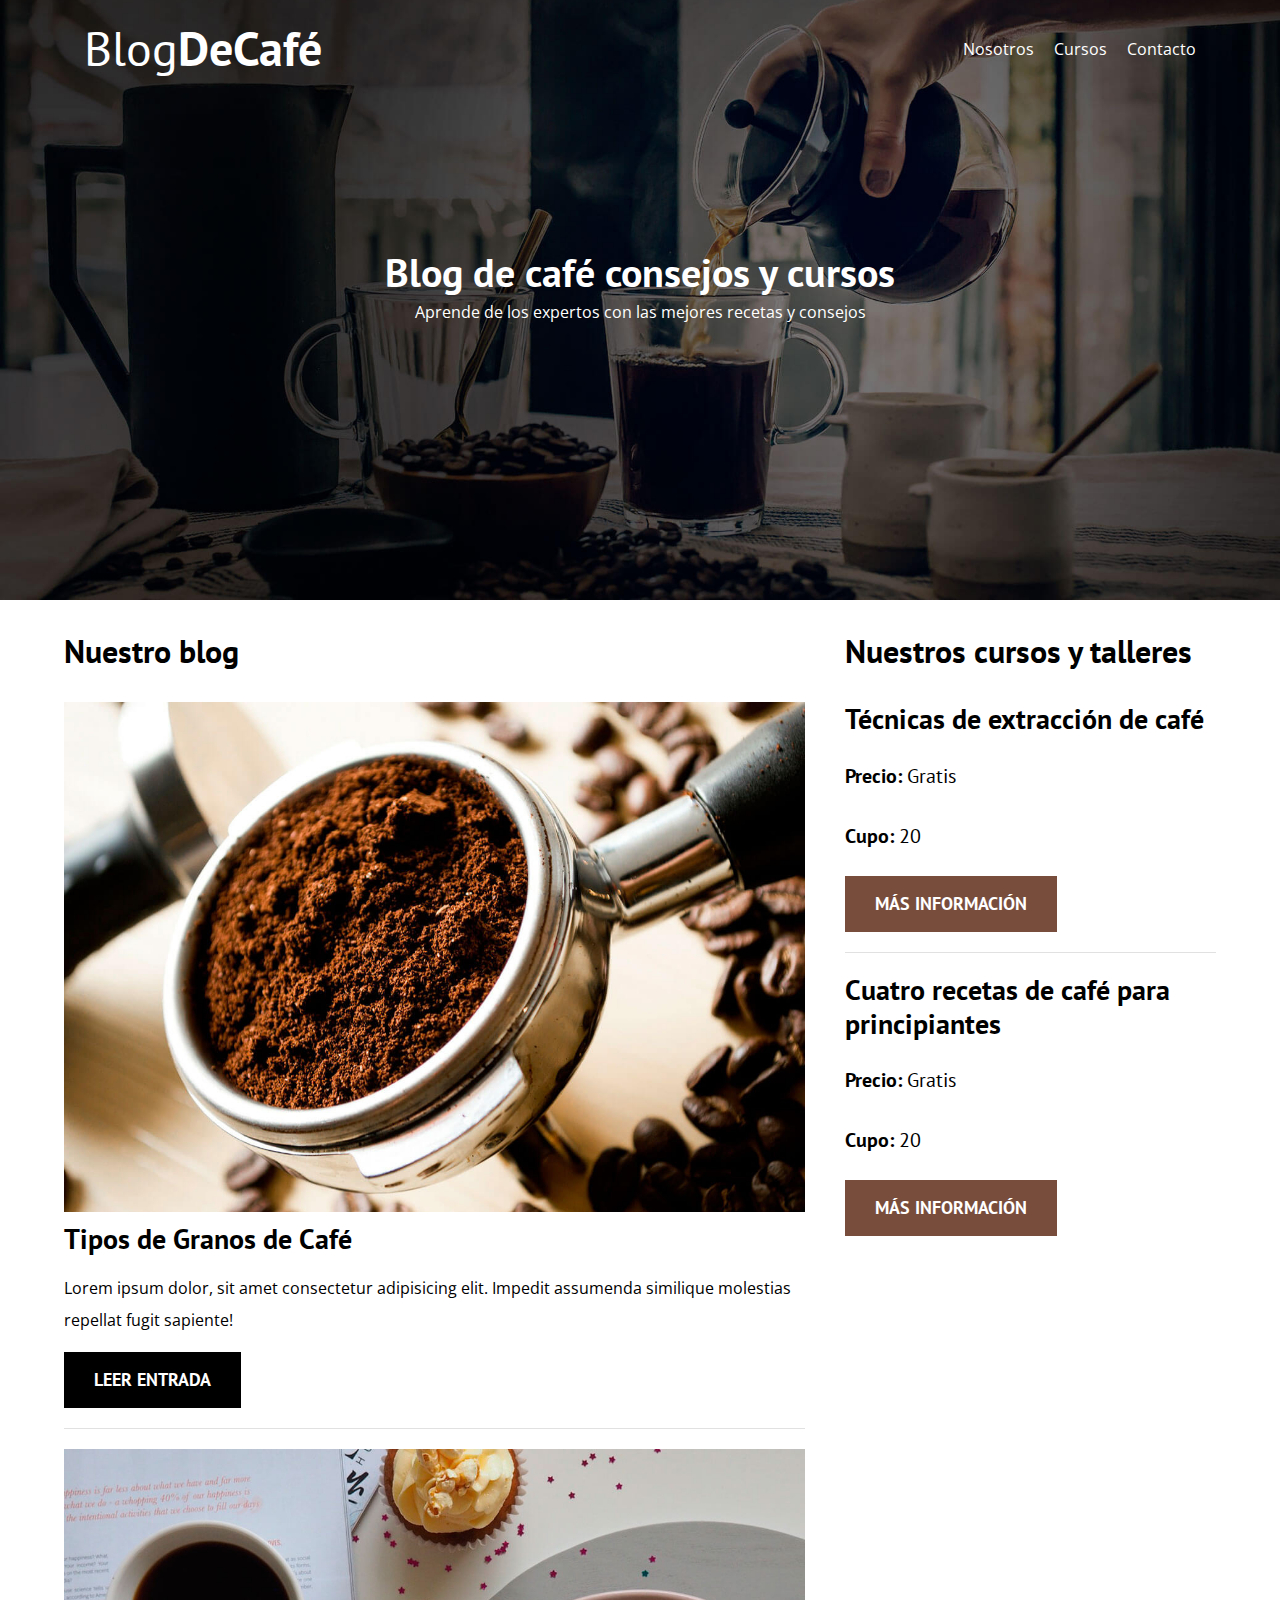
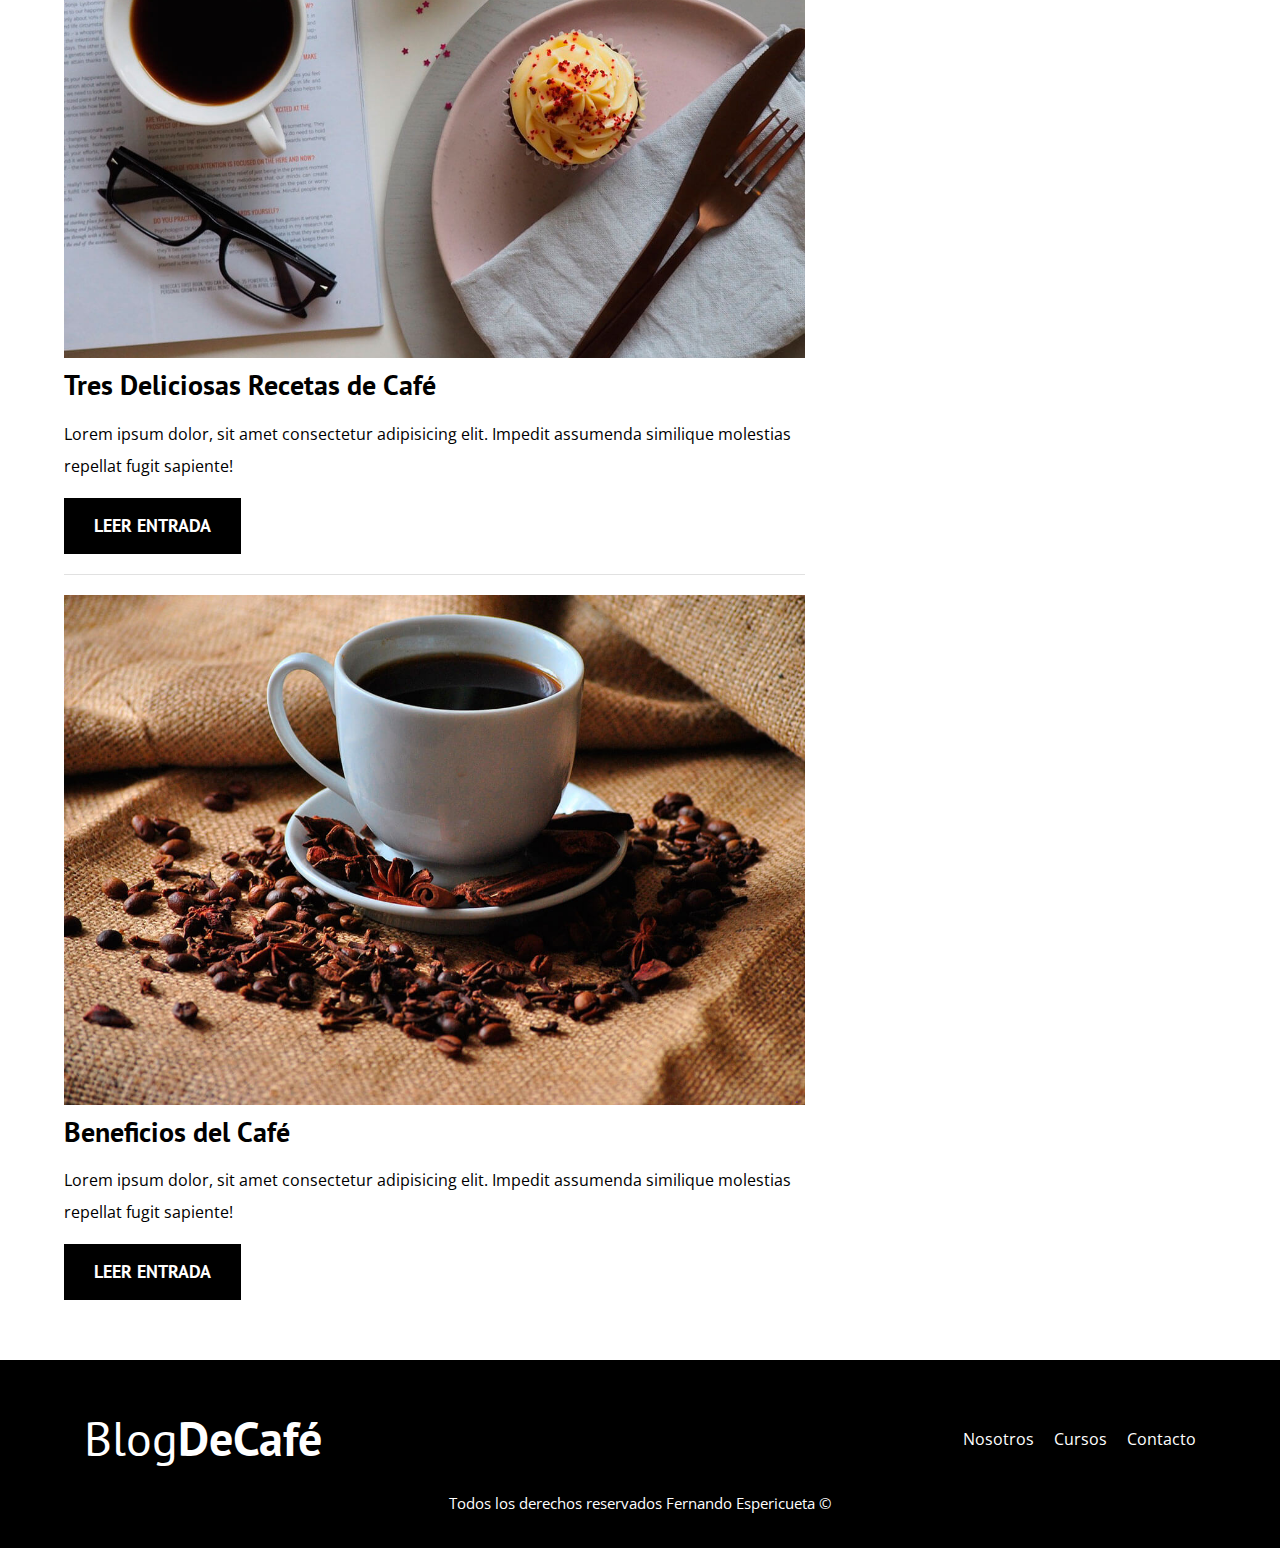
<file: index.html>
<!DOCTYPE html>
<html lang="en">

<head>
    <meta charset="UTF-8">
    <meta http-equiv="X-UA-Compatible" content="IE=edge">
    <meta name="viewport" content="width=device-width, initial-scale=1.0">
    <title>Blog de café</title>
    <link rel="stylesheet" href="/css/normalize.css">
    <link rel="preconnect" href="https://fonts.googleapis.com">
    <link rel="preconnect" href="https://fonts.gstatic.com" crossorigin>
    <link href="https://fonts.googleapis.com/css2?family=Open+Sans&family=PT+Sans:wght@400;700&display=swap"
        rel="stylesheet">
    <link rel="stylesheet" href="/css/style.css">
</head>

<body>
    <header class="header">
        <div class="contenedor">
            <div class="barra">
                <a class="logo" href="index.html">
                    <h1 class="logo__nombre no-margin centrar-texto">Blog<span class="logo__bold">DeCafé</span></h1>
                </a>
                <nav class="navegacion centrar-texto">
                    <a href="nosotros.html" class="navegacion__enlace">Nosotros</a>
                    <a href="cursos.html" class="navegacion__enlace">Cursos</a>
                    <a href="contacto.html" class="navegacion__enlace">Contacto</a>
                </nav>
            </div>
        </div>
        <div class="header__texto centrar-texto">
            <h2 class="no-margin">Blog de café consejos y cursos</h2>
            <p class="no-margin">Aprende de los expertos con las mejores recetas y consejos</p>
        </div>
    </header>

    <div class="contenedor contenido-principal">
        <main class="blog">
            <h3>Nuestro blog</h3>

            <article class="entrada">
                <div class="entrada__imagen">
                    <img loading="lazy" src="img/blog1.jpg" alt="Imagen blog">
                </div>
                <div class="entrada__contenido">
                    <h4 class="no-margin">Tipos de Granos de Café</h4>
                    <p>Lorem ipsum dolor, sit amet consectetur adipisicing elit. Impedit assumenda similique molestias repellat fugit sapiente!</p>
                    <a href="entrada.html" class="boton boton--primario">Leer entrada</a>
                </div>
            </article>

            <article class="entrada">
                <div class="entrada__imagen">
                    <img loading="lazy" src="img/blog2.jpg" alt="Imagen blog">
                </div>
                <div class="entrada__contenido">
                    <h4 class="no-margin">Tres Deliciosas Recetas de Café</h4>
                    <p>Lorem ipsum dolor, sit amet consectetur adipisicing elit. Impedit assumenda similique molestias repellat fugit sapiente!</p>
                    <a href="entrada.html" class="boton boton--primario">Leer entrada</a>
                </div>
            </article>

            <article class="entrada">
                <div class="entrada__imagen">
                    <img loading="lazy" src="img/blog3.jpg" alt="Imagen blog">
                </div>
                <div class="entrada__contenido">
                    <h4 class="no-margin">Beneficios del Café</h4>
                    <p>Lorem ipsum dolor, sit amet consectetur adipisicing elit. Impedit assumenda similique molestias repellat fugit sapiente!</p>
                    <a href="entrada.html" class="boton boton--primario">Leer entrada</a>
                </div>
            </article>
        </main>
        <aside class="sidebar">
            <h3>Nuestros cursos y talleres</h3>
            
            <ul class="cursos no-padding">
                <li class="widget-curso">
                    <h4 class="no-margin">Técnicas de extracción de café</h4>
                    <p class="widget-curso__label">Precio: <span class="widget-curso__info">Gratis</span></p>
                    <p class="widget-curso__label">Cupo: <span class="widget-curso__info">20</span></p>
                    <a href="entrada.html" class="boton boton--secundario">Más información</a>
                </li>

                <li class="widget-curso">
                    <h4 class="no-margin">Cuatro recetas de café para principiantes</h4>
                    <p class="widget-curso__label">Precio: <span class="widget-curso__info">Gratis</span></p>
                    <p class="widget-curso__label">Cupo: <span class="widget-curso__info">20</span></p>
                    <a href="entrada.html" class="boton boton--secundario">Más información</a>
                </li>
            </ul>

        </aside>
    </div>

    <footer class="footer">
        <div class="contenedor">
            <div class="barra">
                <a class="logo" href="index.html">
                    <h1 class="logo__nombre no-margin centrar-texto">Blog<span class="logo__bold">DeCafé</span></h1>
                </a>
                <nav class="navegacion centrar-texto">
                    <a href="nosotros.html" class="navegacion__enlace">Nosotros</a>
                    <a href="cursos.html" class="navegacion__enlace">Cursos</a>
                    <a href="contacto.html" class="navegacion__enlace">Contacto</a>
                </nav>
            </div>
        </div>
        <p class="centrar-texto derechos">Todos los derechos reservados Fernando Espericueta ©</p>
    </footer>

</body>

</html>
</file>
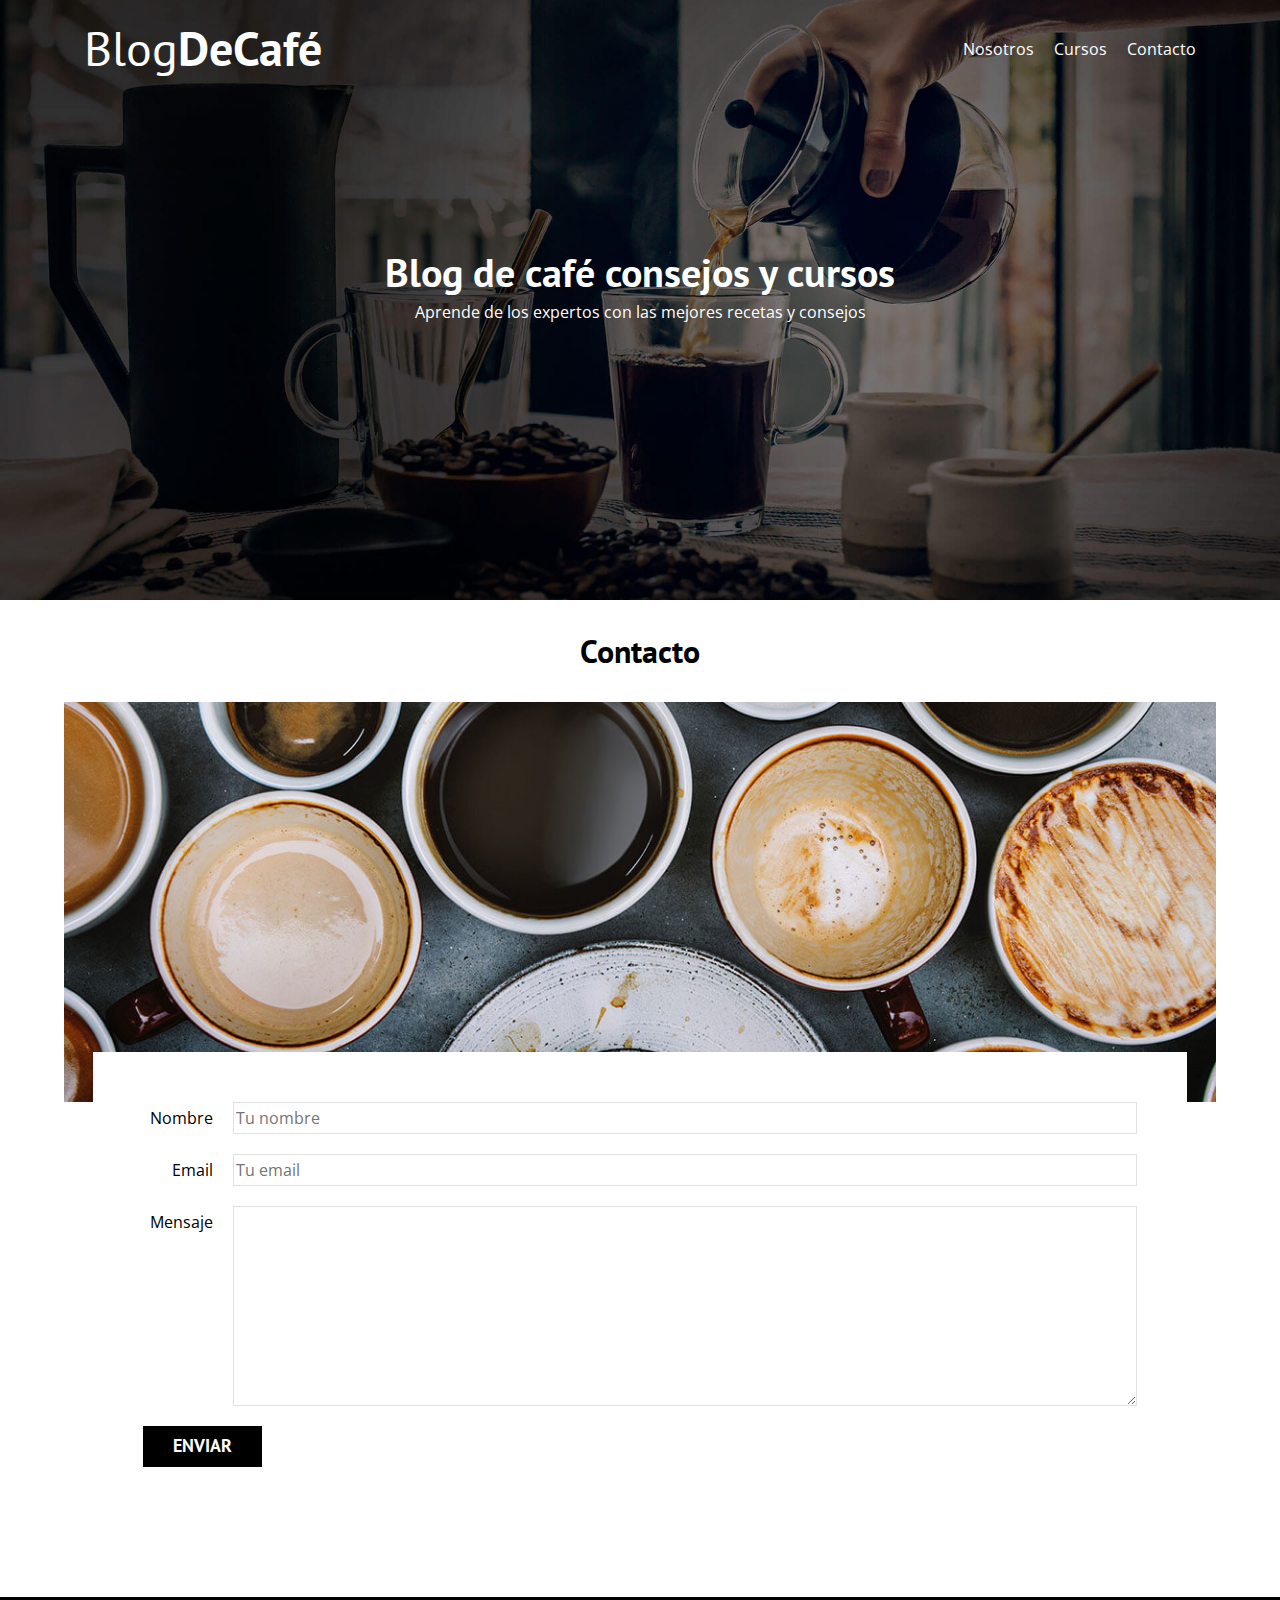
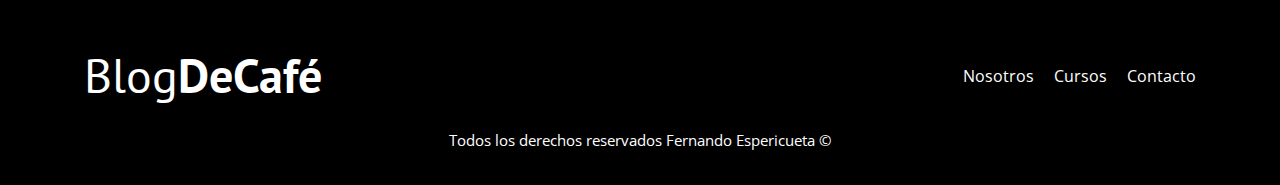
<file: contacto.html>
<!DOCTYPE html>
<html lang="en">

<head>
    <meta charset="UTF-8">
    <meta http-equiv="X-UA-Compatible" content="IE=edge">
    <meta name="viewport" content="width=device-width, initial-scale=1.0">
    <title>Blog de café</title>
    <link rel="stylesheet" href="/css/normalize.css">
    <link rel="preconnect" href="https://fonts.googleapis.com">
    <link rel="preconnect" href="https://fonts.gstatic.com" crossorigin>
    <link href="https://fonts.googleapis.com/css2?family=Open+Sans&family=PT+Sans:wght@400;700&display=swap"
        rel="stylesheet">
    <link rel="stylesheet" href="/css/style.css">
</head>

<body>
    <header class="header">
        <div class="contenedor">
            <div class="barra">
                <a class="logo" href="index.html">
                    <h1 class="logo__nombre no-margin centrar-texto">Blog<span class="logo__bold">DeCafé</span></h1>
                </a>
                <nav class="navegacion centrar-texto">
                    <a href="nosotros.html" class="navegacion__enlace">Nosotros</a>
                    <a href="cursos.html" class="navegacion__enlace">Cursos</a>
                    <a href="contacto.html" class="navegacion__enlace">Contacto</a>
                </nav>
            </div>
        </div>
        <div class="header__texto centrar-texto">
            <h2 class="no-margin">Blog de café consejos y cursos</h2>
            <p class="no-margin">Aprende de los expertos con las mejores recetas y consejos</p>
        </div>
    </header>

    <main class="contenedor">
        <h3 class="centrar-texto">Contacto</h3>

        <div class="contacto-bg"></div>

        <form class="formulario">
            <div class="campo">
                <label class="campo__label" for="nombre">Nombre</label>
                <input class="campo__field" type="text" placeholder="Tu nombre" id="nombre">
            </div>

            <div class="campo">
                <label class="campo__label" for="email">Email</label>
                <input class="campo__field" type="email" placeholder="Tu email" id="email">
            </div>

            <div class="campo">
                <label class="campo__label" for="mensaje">Mensaje</label>
                <textarea class="campo__field campo__field--textarea" id="mensaje"></textarea>
            </div>

            <div class="campo">
                <input type="submit" value="enviar" class="boton boton--primario">
            </div>
        </form>

    </main>

    <footer class="footer">
        <div class="contenedor">
            <div class="barra">
                <a class="logo" href="index.html">
                    <h1 class="logo__nombre no-margin centrar-texto">Blog<span class="logo__bold">DeCafé</span></h1>
                </a>
                <nav class="navegacion centrar-texto">
                    <a href="nosotros.html" class="navegacion__enlace">Nosotros</a>
                    <a href="cursos.html" class="navegacion__enlace">Cursos</a>
                    <a href="contacto.html" class="navegacion__enlace">Contacto</a>
                </nav>
            </div>
        </div>
        <p class="centrar-texto derechos">Todos los derechos reservados Fernando Espericueta ©</p>
    </footer>

</body>

</html>
</file>
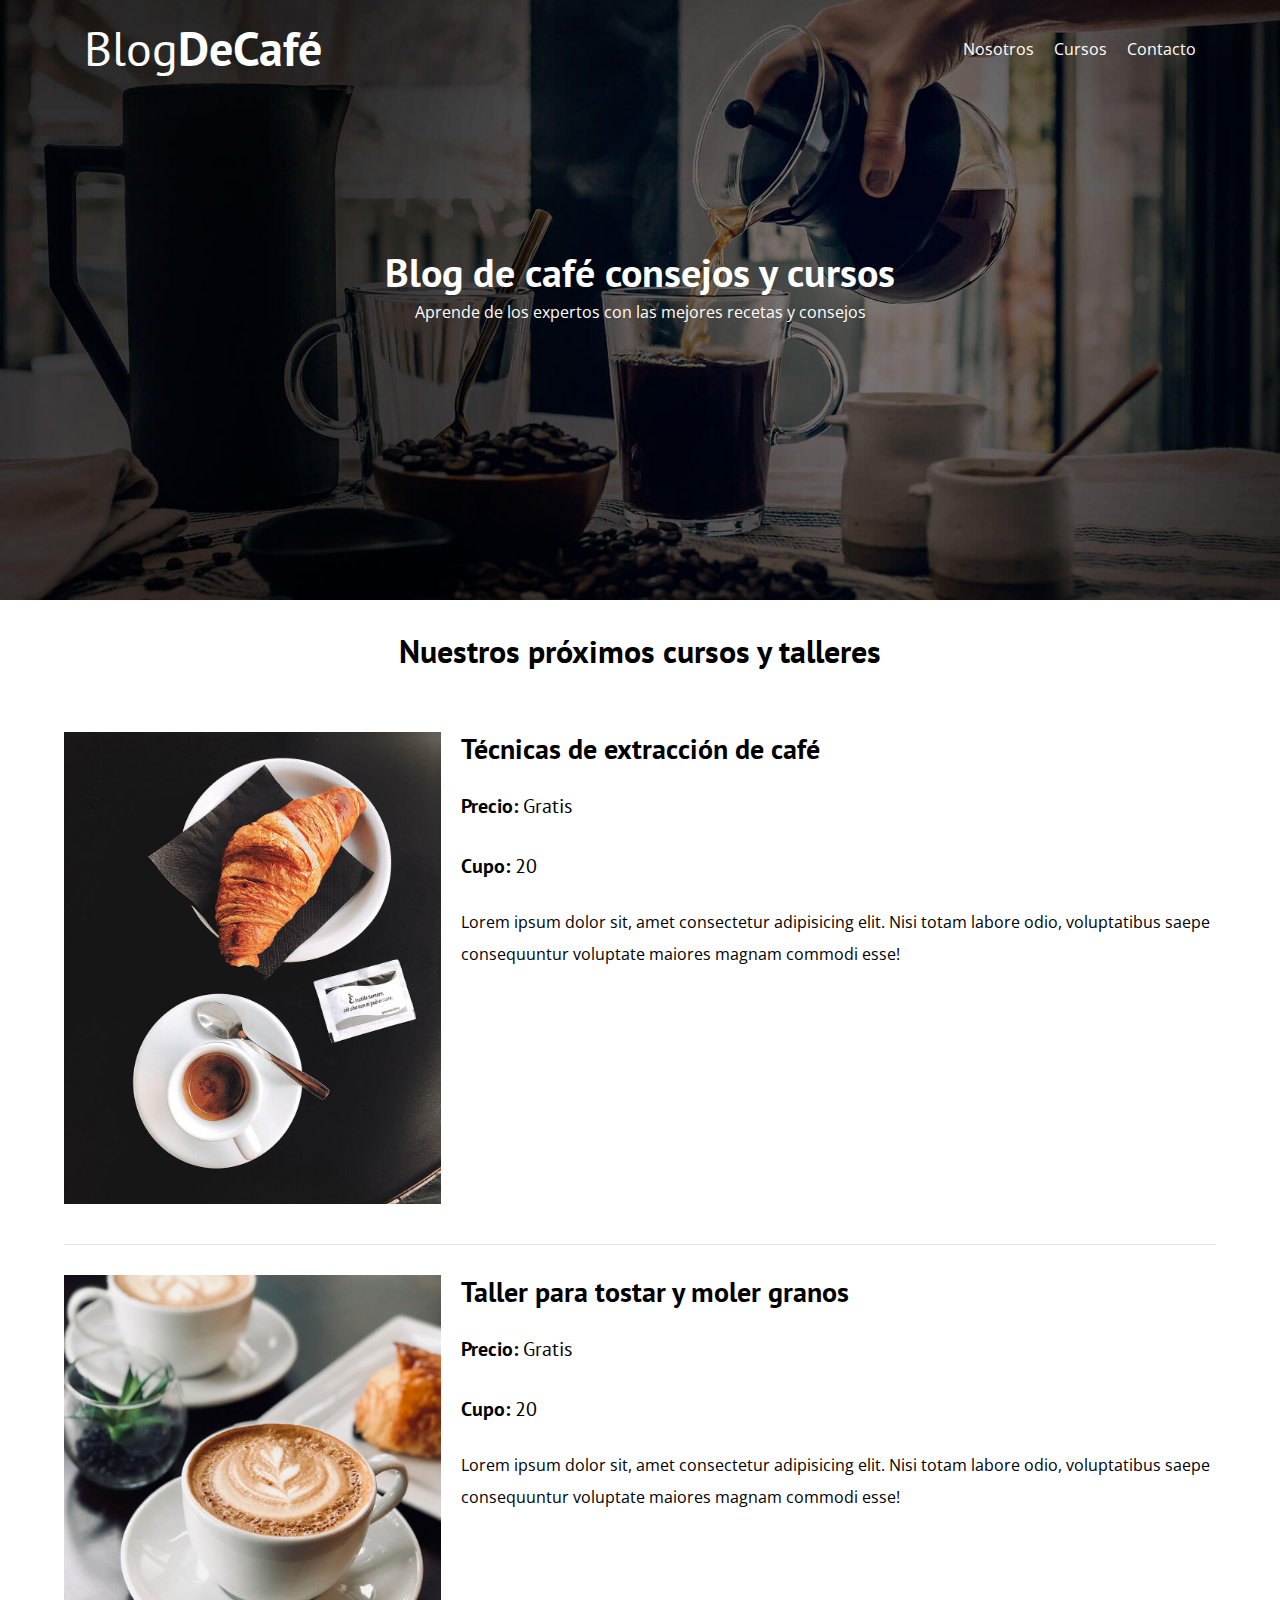
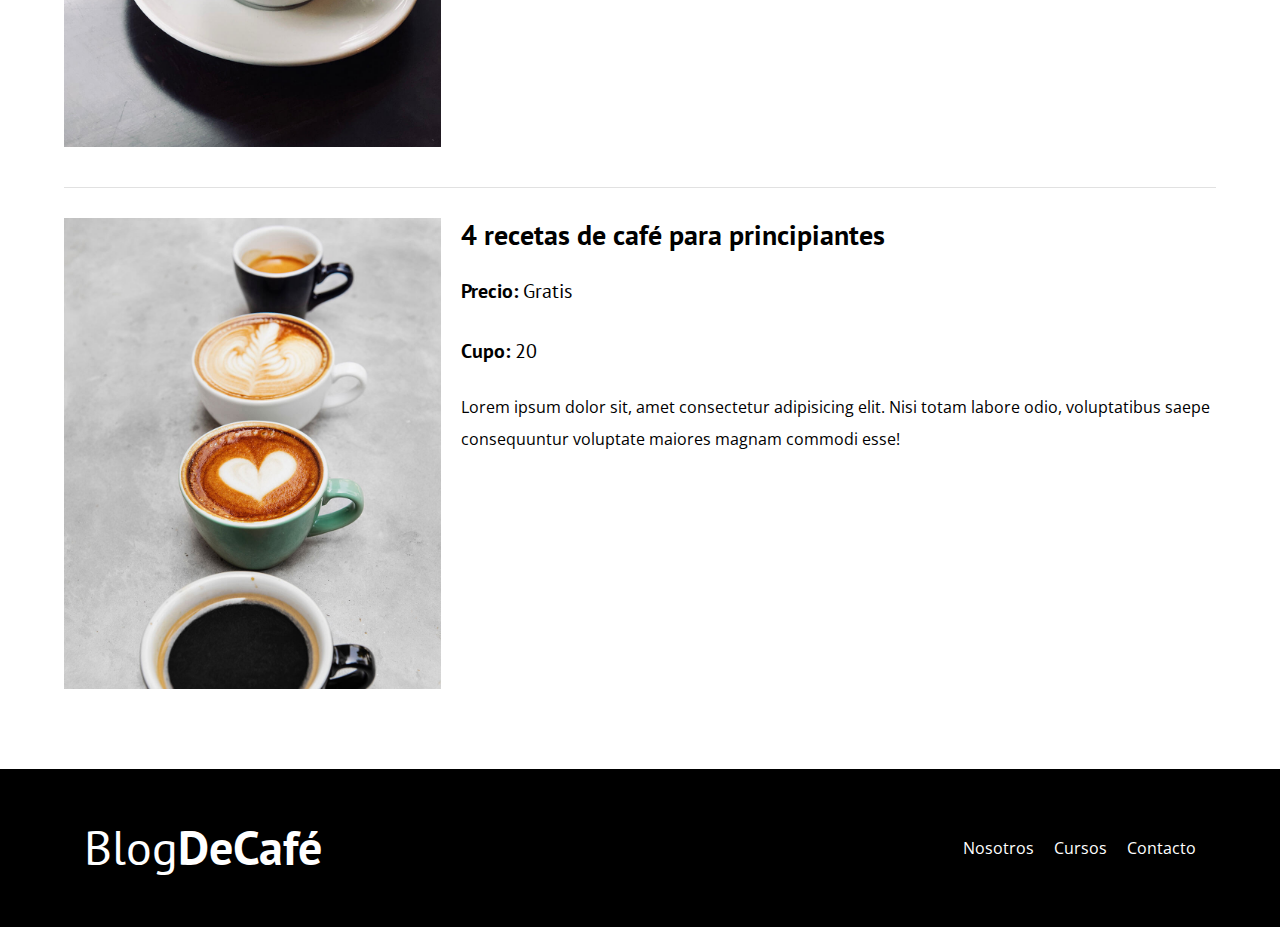
<file: cursos.html>
<!DOCTYPE html>
<html lang="en">

<head>
    <meta charset="UTF-8">
    <meta http-equiv="X-UA-Compatible" content="IE=edge">
    <meta name="viewport" content="width=device-width, initial-scale=1.0">
    <title>Blog de café</title>
    <link rel="stylesheet" href="/css/normalize.css">
    <link rel="preconnect" href="https://fonts.googleapis.com">
    <link rel="preconnect" href="https://fonts.gstatic.com" crossorigin>
    <link href="https://fonts.googleapis.com/css2?family=Open+Sans&family=PT+Sans:wght@400;700&display=swap"
        rel="stylesheet">
    <link rel="stylesheet" href="/css/style.css">
</head>

<body>
    <header class="header">
        <div class="contenedor">
            <div class="barra">
                <a class="logo" href="index.html">
                    <h1 class="logo__nombre no-margin centrar-texto">Blog<span class="logo__bold">DeCafé</span></h1>
                </a>
                <nav class="navegacion centrar-texto">
                    <a href="nosotros.html" class="navegacion__enlace">Nosotros</a>
                    <a href="cursos.html" class="navegacion__enlace">Cursos</a>
                    <a href="contacto.html" class="navegacion__enlace">Contacto</a>
                </nav>
            </div>
        </div>
        <div class="header__texto centrar-texto">
            <h2 class="no-margin">Blog de café consejos y cursos</h2>
            <p class="no-margin">Aprende de los expertos con las mejores recetas y consejos</p>
        </div>
    </header>

    <main class="contenedor">
        <h3 class="centrar-texto">Nuestros próximos cursos y talleres</h3>
        <div class="curso">

            <div class="curso__imagen">
                <img src="img/curso1.jpg" alt="Imagen del curso">
            </div>

            <div class="curso__informacion">
                <h4 class="no-margin">Técnicas de extracción de café</h4>
                <p class="widget-curso__label">Precio: <span class="widget-curso__info">Gratis</span></p>
                <p class="widget-curso__label">Cupo: <span class="widget-curso__info">20</span></p>
                <p class="curso__descripcion">
                    Lorem ipsum dolor sit, amet consectetur adipisicing elit. Nisi totam labore odio, voluptatibus saepe consequuntur voluptate maiores magnam commodi esse!
                </p>
            </div>

        </div> <!-- .curso -->

        <div class="curso">

            <div class="curso__imagen">
                <img src="img/curso2.jpg" alt="Imagen del curso">
            </div>

            <div class="curso__informacion">
                <h4 class="no-margin">Taller para tostar y moler granos</h4>
                <p class="widget-curso__label">Precio: <span class="widget-curso__info">Gratis</span></p>
                <p class="widget-curso__label">Cupo: <span class="widget-curso__info">20</span></p>
                <p class="curso__descripcion">
                    Lorem ipsum dolor sit, amet consectetur adipisicing elit. Nisi totam labore odio, voluptatibus saepe consequuntur voluptate maiores magnam commodi esse!
                </p>
            </div>

        </div> <!-- .curso -->

        <div class="curso">

            <div class="curso__imagen">
                <img src="img/curso3.jpg" alt="Imagen del curso">
            </div>

            <div class="curso__informacion">
                <h4 class="no-margin">4 recetas de café para principiantes</h4>
                <p class="widget-curso__label">Precio: <span class="widget-curso__info">Gratis</span></p>
                <p class="widget-curso__label">Cupo: <span class="widget-curso__info">20</span></p>
                <p class="curso__descripcion">
                    Lorem ipsum dolor sit, amet consectetur adipisicing elit. Nisi totam labore odio, voluptatibus saepe consequuntur voluptate maiores magnam commodi esse!
                </p>
            </div>

        </div> <!-- .curso -->
    </main>

    <footer class="footer">
        <div class="contenedor">
            <div class="barra">
                <a class="logo" href="index.html">
                    <h1 class="logo__nombre no-margin centrar-texto">Blog<span class="logo__bold">DeCafé</span></h1>
                </a>
                <nav class="navegacion centrar-texto">
                    <a href="nosotros.html" class="navegacion__enlace">Nosotros</a>
                    <a href="cursos.html" class="navegacion__enlace">Cursos</a>
                    <a href="contacto.html" class="navegacion__enlace">Contacto</a>
                </nav>
            </div>
        </div>
    </footer>

</body>

</html>
</file>
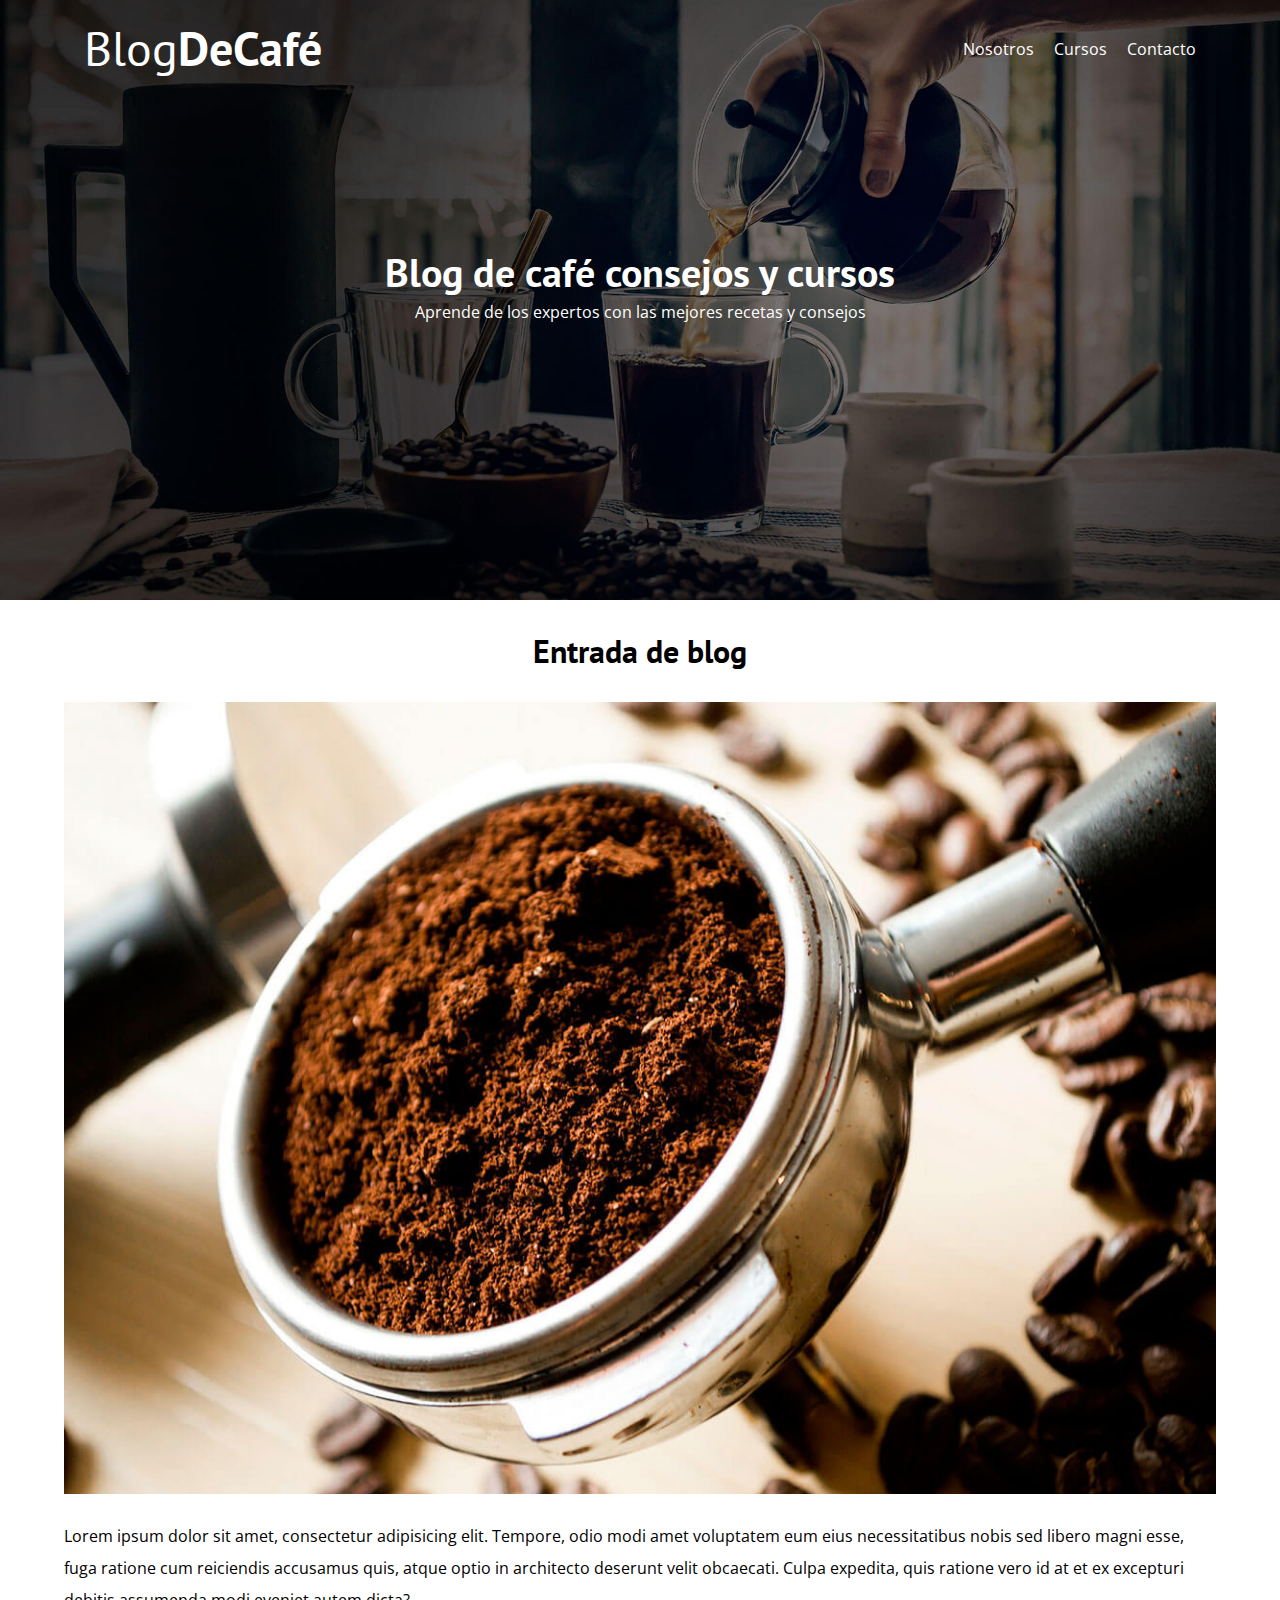
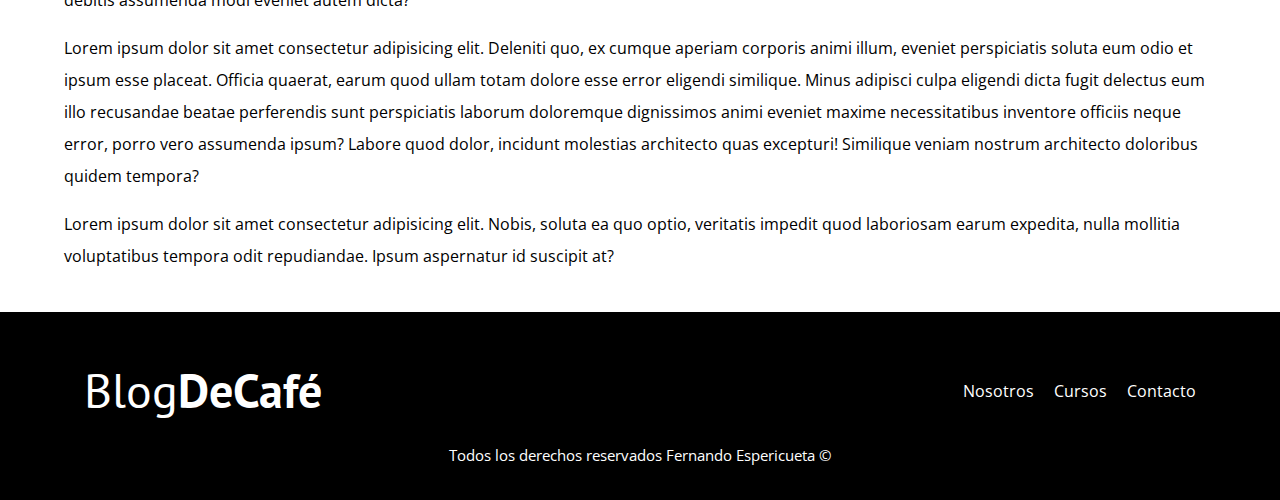
<file: entrada.html>
<!DOCTYPE html>
<html lang="en">

<head>
    <meta charset="UTF-8">
    <meta http-equiv="X-UA-Compatible" content="IE=edge">
    <meta name="viewport" content="width=device-width, initial-scale=1.0">
    <title>Blog de café</title>
    <link rel="stylesheet" href="/css/normalize.css">
    <link rel="preconnect" href="https://fonts.googleapis.com">
    <link rel="preconnect" href="https://fonts.gstatic.com" crossorigin>
    <link href="https://fonts.googleapis.com/css2?family=Open+Sans&family=PT+Sans:wght@400;700&display=swap"
        rel="stylesheet">
    <link rel="stylesheet" href="/css/style.css">
</head>

<body>
    <header class="header">
        <div class="contenedor">
            <div class="barra">
                <a class="logo" href="index.html">
                    <h1 class="logo__nombre no-margin centrar-texto">Blog<span class="logo__bold">DeCafé</span></h1>
                </a>
                <nav class="navegacion centrar-texto">
                    <a href="nosotros.html" class="navegacion__enlace">Nosotros</a>
                    <a href="cursos.html" class="navegacion__enlace">Cursos</a>
                    <a href="contacto.html" class="navegacion__enlace">Contacto</a>
                </nav>
            </div>
        </div>
        <div class="header__texto centrar-texto">
            <h2 class="no-margin">Blog de café consejos y cursos</h2>
            <p class="no-margin">Aprende de los expertos con las mejores recetas y consejos</p>
        </div>
    </header>

    <main class="contenedor">
        <h3 class="centrar-texto">Entrada de blog</h3>
        <div class="entrada">
            <div class="entrada__imagen">
                <img src="img/blog1.jpg" alt="Imagen entrada">
            </div>
            <div class="entrada__info">
                <p>Lorem ipsum dolor sit amet, consectetur adipisicing elit. Tempore, odio modi amet voluptatem eum eius necessitatibus nobis sed libero magni esse, fuga ratione cum reiciendis accusamus quis, atque optio in architecto deserunt velit obcaecati. Culpa expedita, quis ratione vero id at et ex excepturi debitis assumenda modi eveniet autem dicta?</p>

                <p>Lorem ipsum dolor sit amet consectetur adipisicing elit. Deleniti quo, ex cumque aperiam corporis animi illum, eveniet perspiciatis soluta eum odio et ipsum esse placeat. Officia quaerat, earum quod ullam totam dolore esse error eligendi similique. Minus adipisci culpa eligendi dicta fugit delectus eum illo recusandae beatae perferendis sunt perspiciatis laborum doloremque dignissimos animi eveniet maxime necessitatibus inventore officiis neque error, porro vero assumenda ipsum? Labore quod dolor, incidunt molestias architecto quas excepturi! Similique veniam nostrum architecto doloribus quidem tempora?</p>

                <p>Lorem ipsum dolor sit amet consectetur adipisicing elit. Nobis, soluta ea quo optio, veritatis impedit quod laboriosam earum expedita, nulla mollitia voluptatibus tempora odit repudiandae. Ipsum aspernatur id suscipit at?</p>
            </div>
        </div>
    </main>

    <footer class="footer">
        <div class="contenedor">
            <div class="barra">
                <a class="logo" href="index.html">
                    <h1 class="logo__nombre no-margin centrar-texto">Blog<span class="logo__bold">DeCafé</span></h1>
                </a>
                <nav class="navegacion centrar-texto">
                    <a href="nosotros.html" class="navegacion__enlace">Nosotros</a>
                    <a href="cursos.html" class="navegacion__enlace">Cursos</a>
                    <a href="contacto.html" class="navegacion__enlace">Contacto</a>
                </nav>
            </div>
        </div>
        <p class="centrar-texto derechos">Todos los derechos reservados Fernando Espericueta ©</p>
    </footer>

</body>

</html>
</file>
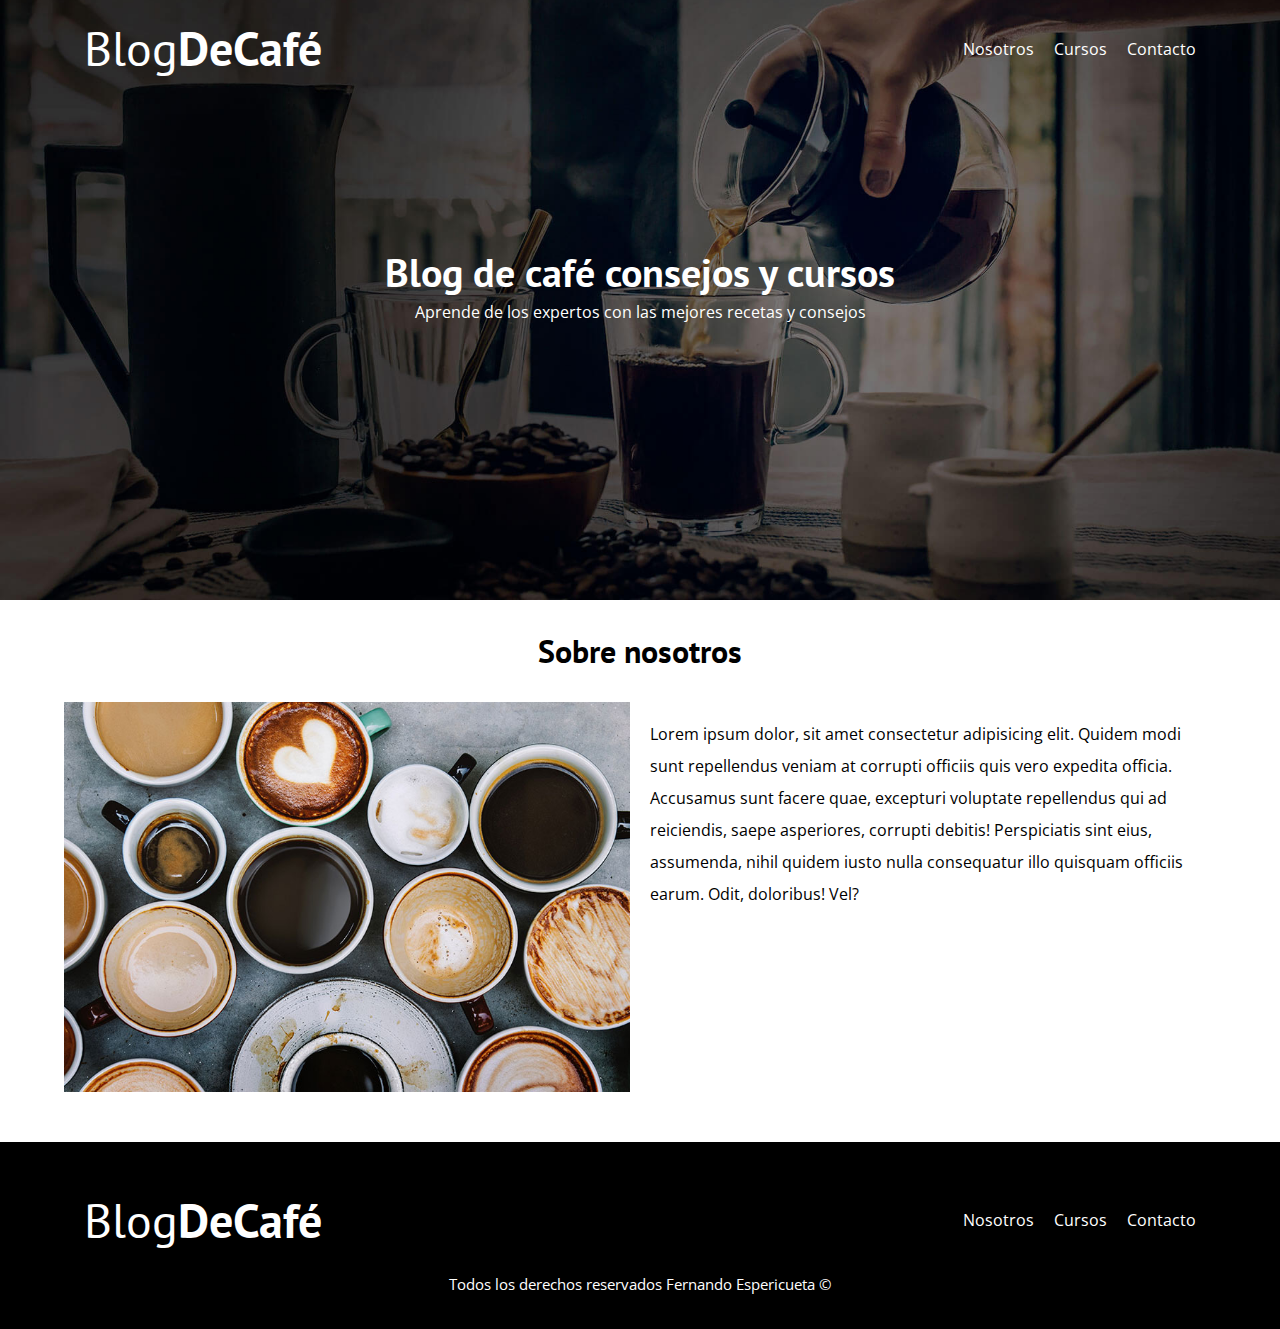
<file: nosotros.html>
<!DOCTYPE html>
<html lang="en">

<head>
    <meta charset="UTF-8">
    <meta http-equiv="X-UA-Compatible" content="IE=edge">
    <meta name="viewport" content="width=device-width, initial-scale=1.0">
    <title>Blog de café</title>
    <link rel="stylesheet" href="/css/normalize.css">
    <link rel="preconnect" href="https://fonts.googleapis.com">
    <link rel="preconnect" href="https://fonts.gstatic.com" crossorigin>
    <link href="https://fonts.googleapis.com/css2?family=Open+Sans&family=PT+Sans:wght@400;700&display=swap"
        rel="stylesheet">
    <link rel="stylesheet" href="/css/style.css">
</head>

<body>
    <header class="header">
        <div class="contenedor">
            <div class="barra">
                <a class="logo" href="index.html">
                    <h1 class="logo__nombre no-margin centrar-texto">Blog<span class="logo__bold">DeCafé</span></h1>
                </a>
                <nav class="navegacion centrar-texto">
                    <a href="nosotros.html" class="navegacion__enlace">Nosotros</a>
                    <a href="cursos.html" class="navegacion__enlace">Cursos</a>
                    <a href="contacto.html" class="navegacion__enlace">Contacto</a>
                </nav>
            </div>
        </div>
        <div class="header__texto centrar-texto">
            <h2 class="no-margin">Blog de café consejos y cursos</h2>
            <p class="no-margin">Aprende de los expertos con las mejores recetas y consejos</p>
        </div>
    </header>

    <main class="contenedor">
        <h3 class="centrar-texto">Sobre nosotros</h3>
        <div class="sobre-nosotros">
            <div class="sobre-nosotros__imagen">
                <img src="img/nosotros.jpg" alt="Imagen nosotros">
            </div>
            <div class="sobre-nosotros__texto">
                <p>Lorem ipsum dolor, sit amet consectetur adipisicing elit. Quidem modi sunt repellendus veniam at corrupti officiis quis vero expedita officia. Accusamus sunt facere quae, excepturi voluptate repellendus qui ad reiciendis, saepe asperiores, corrupti debitis!
                Perspiciatis sint eius, assumenda, nihil quidem iusto nulla consequatur illo quisquam officiis earum. Odit, doloribus! Vel?</p>
            </div>
        </div>
    </main>

    <footer class="footer">
        <div class="contenedor">
            <div class="barra">
                <a class="logo" href="index.html">
                    <h1 class="logo__nombre no-margin centrar-texto">Blog<span class="logo__bold">DeCafé</span></h1>
                </a>
                <nav class="navegacion centrar-texto">
                    <a href="nosotros.html" class="navegacion__enlace">Nosotros</a>
                    <a href="cursos.html" class="navegacion__enlace">Cursos</a>
                    <a href="contacto.html" class="navegacion__enlace">Contacto</a>
                </nav>
            </div>
        </div>
        <p class="centrar-texto derechos">Todos los derechos reservados Fernando Espericueta ©</p>
    </footer>

</body>

</html>
</file>
<file: css/style.css>
:root {
    --fuenteHeading: 'PT Sans', sans-serif;
    --fuenteParrafos: 'Open Sans', sans-serif;
    
    --primario: #784D3C;
    --claro: #E1E1E1;
    --blanco: #FFF;
    --negro: #000;   
}

html {
    box-sizing: border-box;
    font-size: 62.5%;
}

*, *:before, *:after {
    box-sizing: inherit;
}

body {
    font-family: var(--fuenteParrafos);
    font-size: 1.6rem;
    line-height: 2;
}

/* Globales */

.contenedor {
    width: min(90%, 120rem);
    margin: 0 auto;
}

a {
    text-decoration: none;
}

h1, h2, h3, h4 {
    font-family: var(--fuenteHeading);
    line-height: 1.2;
}

h1 {
    font-size: 4.8rem;
}

h2 {
    font-size: 4rem;
}

h3 {
    font-size: 3.2rem;
}

h4 {
    font-size: 2.8rem;
}

img {
    max-width: 100%;
}

/* Utilidades */
.no-margin {
    margin: 0;
}

.no-padding {
    padding: 0;
}

.centrar-texto {
    text-align: center;
}

.header {
    background-image: url(/img/banner.jpg);
    height: 60rem;
    background-size: cover;
    background-repeat: no-repeat;
    background-position: center center;
}

.header__texto {
    color: var(--blanco);
    margin: 5rem;
}

@media (min-width: 768px) {
    .header__texto {
        margin-top: 15rem;
    }
}

@media (min-width: 768px) {
    .barra {
        display: flex;
        align-items: center;
        justify-content: space-between;
    }
}

.barra {
    padding: 2rem;
}

.logo {
    color: var(--blanco);
}

.logo__nombre {
    font-weight: normal;
}

.logo__bold {
    font-weight: bold;
}

.navegacion__enlace {
    display: block;
    gap: 1rem;
    font-size: 1.8;
    color: var(--blanco);
}

@media (min-width: 768px) {
    .navegacion {
        display: flex;
        gap: 2rem;
    }
}

@media (min-width: 768px) {
    .contenido-principal {
        display: grid;
        grid-template-columns: 2fr 1fr;
        column-gap: 4rem;
    }
}

.entrada {
    border-bottom: 1px solid var(--claro);
    margin-bottom: 2rem;
}

.entrada:last-of-type {
    border: none;
    margin-bottom: 0;
}

.boton {
    display: block;
    font-family: var(--fuenteHeading);
    color: var(--blanco);
    text-align: center;
    padding: 1rem 3rem;
    font-size: 1.8rem;
    text-transform: uppercase;
    font-weight: bold;
    margin-bottom: 2rem;
    border: none;
}

.boton:hover {
    cursor: pointer;
}

@media (min-width: 768px) {
    .boton {
        display: inline-block;
    }
}

.boton--primario {
    background-color: var(--negro);
}

.boton--secundario {
    background-color: var(--primario);
}

.cursos {
    list-style: none;
}

.widget-curso {
    margin-bottom: 2rem;
    border-bottom: 1px solid var(--claro);
}

.widget-curso:last-of-type {
    border: none;
    margin-bottom: 0;
}

.widget-curso__label {
    font-family: var(--fuenteHeading);
    font-weight: bold;
}

.widget-curso__info {
    font-weight: normal;
}

.widget-curso__label,
.widget-curso__info {
    font-size: 2rem;
}

.footer {
    background-color: var(--negro);
    padding: 3rem 0;
    margin-top: 4rem;
}

/* Sobre nosotros */

@media (min-width: 768px) {
    .sobre-nosotros {
        display: grid;
        grid-template-columns: 1fr 1fr;
        column-gap: 2rem;
    }
}

/* Curso */

@media (min-width: 768px) {
    .curso {
        display: grid;
        grid-template-columns: 1fr 2fr;
        column-gap: 2rem;
    }
}

.curso {
    padding: 3rem 0;
    border-bottom: 1px solid var(--claro);
}

.curso:last-of-type {
    border: none;
}

.contacto-bg {
    background-image: url(/img/contacto.jpg);
    height: 40rem;
    background-size: cover;
    background-repeat: no-repeat;
}

.derechos {
    color: var(--blanco);
    font-size: 1.5rem;
    margin: 0;
}

.formulario {
    background-color: var(--blanco);
    margin: -5rem auto 0 auto;
    width: 95%;
    padding: 5rem;
}

.campo {
    display: flex;
    margin-bottom: 2rem;
}

.campo__label {
    flex-basis: 9rem;
    text-align: right;
    padding-right: 2rem;
}

.campo__field {
    flex: 1;
    border: 1px solid var(--claro);
}

.campo__field--textarea {
    height: 20rem;
}
</file>
